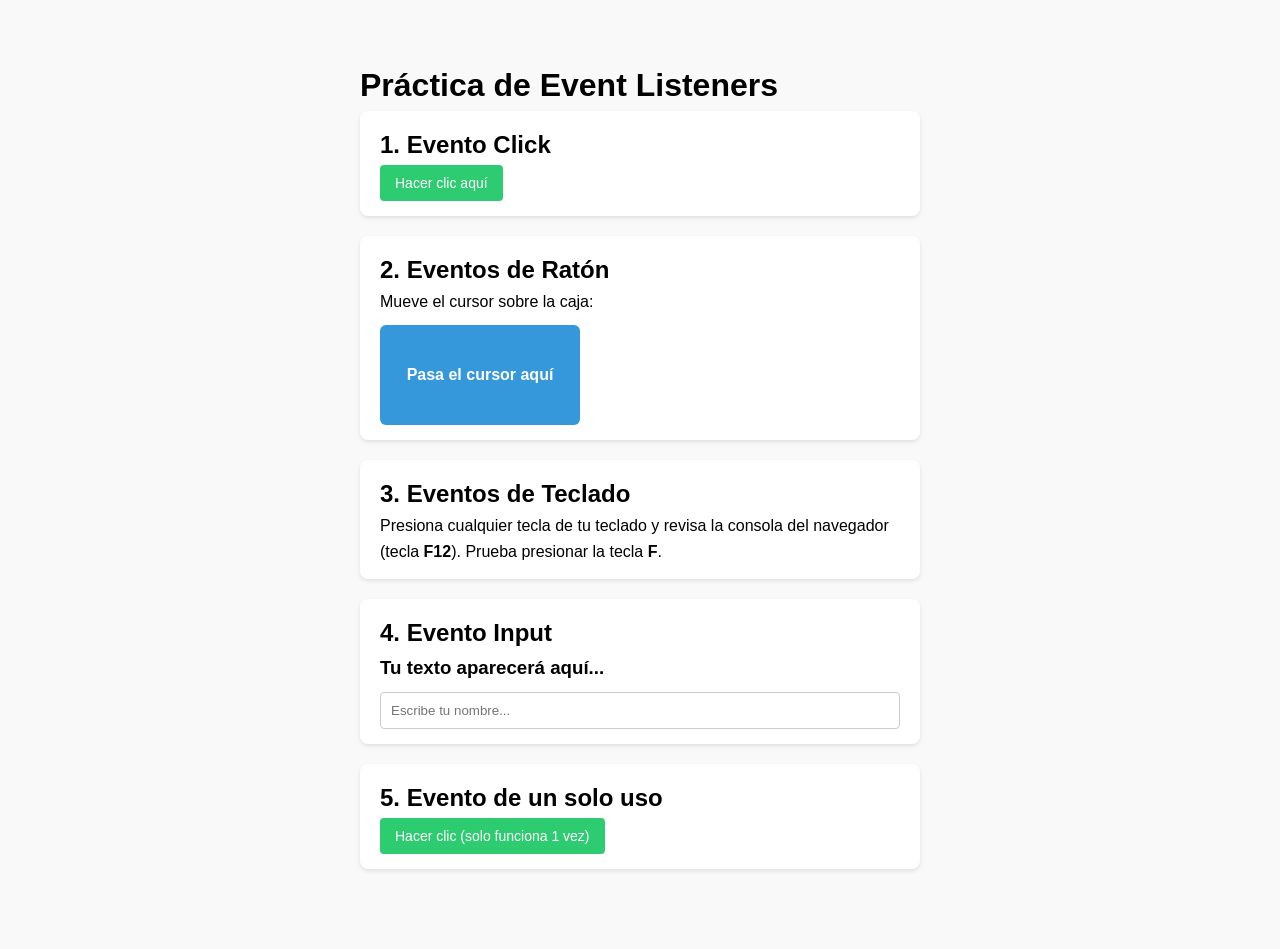
<file: EventListeners/index.html>
<!DOCTYPE html>
<html lang="en">
<head>
    <meta charset="UTF-8">
    <meta name="viewport" content="width=device-width, initial-scale=1.0">
    <title>Práctica de EventListeners en JavaScript</title>
    <link rel="stylesheet" href="estilos.css">
</head>
<body>
    <h1>Práctica de Event Listeners</h1>

  <!-- Bloque 1: Clic con alerta/acción -->
  <section>
    <h2>1. Evento Click</h2>
    <button id="myButton">Hacer clic aquí</button>
  </section>


  <!-- Bloque 2: Raton (mouseover/mouseout) -->
  <section>
    <h2>2. Eventos de Ratón</h2>
    <p>Mueve el cursor sobre la caja:</p>
    <div id="boxElement">Pasa el cursor aquí</div>
  </section>


  <!-- Bloque 3: Teclado (keydown) -->
  <section>
    <h2>3. Eventos de Teclado</h2>
    <p>Presiona cualquier tecla de tu teclado y revisa la consola del navegador (tecla <strong>F12</strong>). Prueba presionar la tecla <strong>F</strong>.</p>
  </section>


  <!-- Bloque 4: Input en tiempo real -->
  <section>
    <h2>4. Evento Input</h2>
    <h3 id="greetingHeading">Tu texto aparecerá aquí...</h3>
    <input type="text" id="usernameInput" placeholder="Escribe tu nombre...">
  </section>


  <!-- Bloque 5: Ejecución única ({ once: true }) -->
  <section>
    <h2>5. Evento de un solo uso</h2>
    <button id="singleButton">Hacer clic (solo funciona 1 vez)</button>
  </section>

     <script src="script.js" defer></script>
<script src="script.js" defer></script>
</body>
</html>
</file>
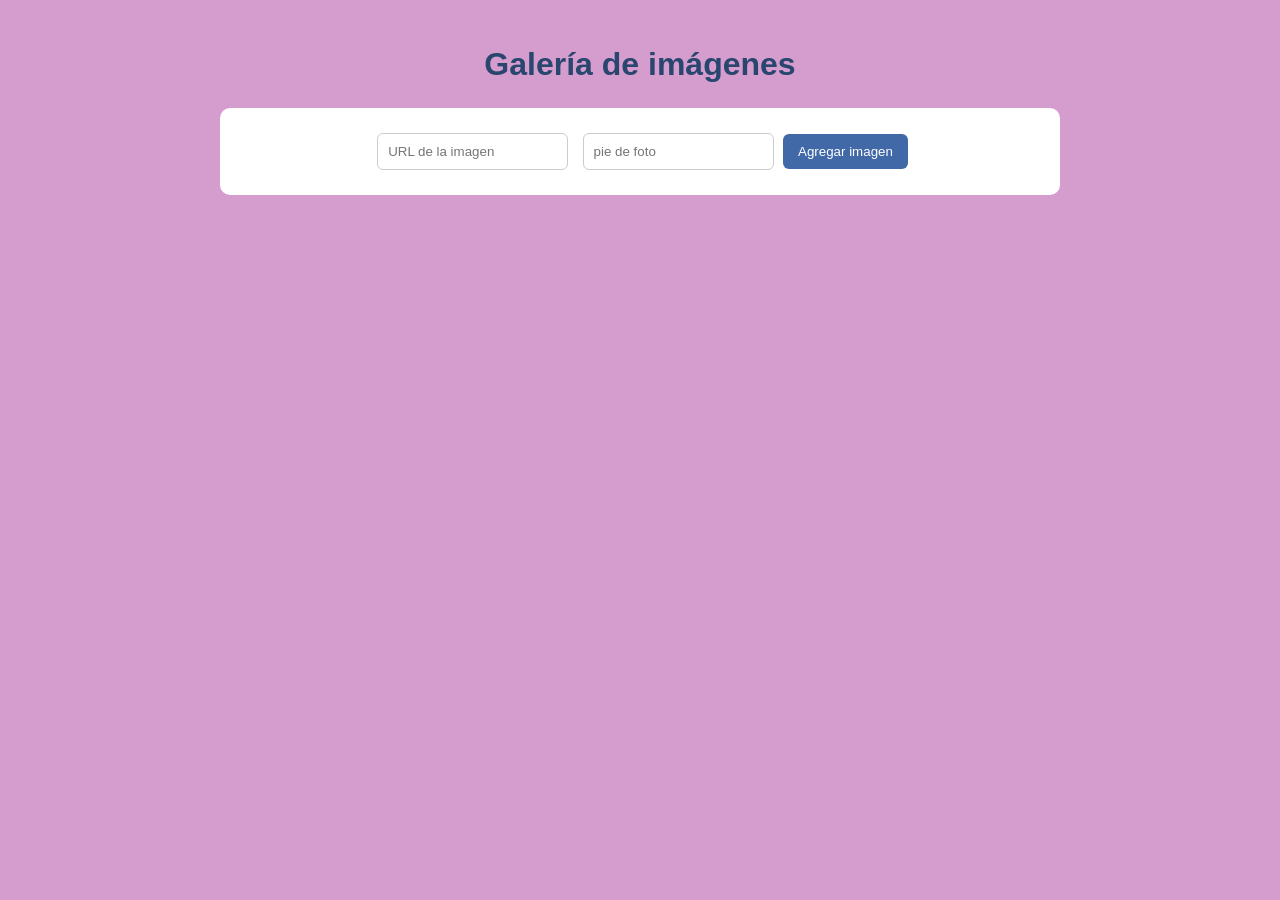
<file: galeriaimagenesjaneth510/index.html>
<!DOCTYPE html>
<html lang="es">
<head>
    <meta charset="UTF-8">
    <title>Galería Dinámica</title>
    <link rel="stylesheet" href="css/estilos.css">
</head>
<body>

    <h1>Galería de imágenes</h1>

    
    <div class="formulario">
        <input type="text" id="imagenURL" placeholder="URL de la imagen">
        <input type="text" id="pieFoto" placeholder="pie de foto">
        <button onclick="agregaImagen()">Agregar imagen</button>
    </div>

    
    <div id="galeriaImagenes">
        
    </div>

    <script src="js/script.js"></script>
</body>
</html>
</file>
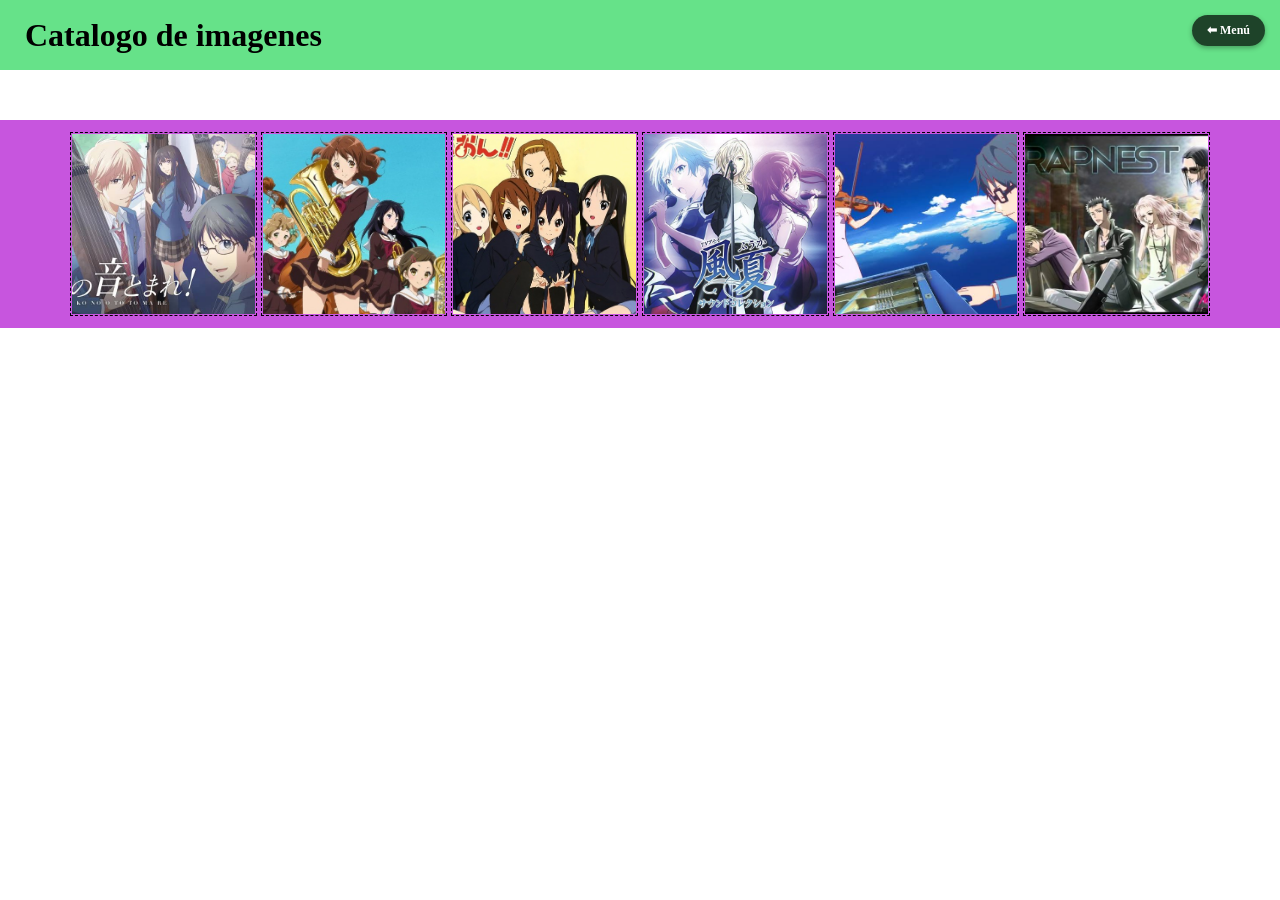
<file: practicahtmlcssyflexbox/index.html>
<!DOCTYPE html>
<html lang="en">
<head>
    <meta charset="UTF-8">
    <meta name="viewport" content="width=device-width, initial-scale=1.0">
    <title>Catálogo-de-imágenes</title>
    <link rel="stylesheet" href="style.css">
</head>
<body>

     <a href="../index.html" class="btn-volver">⬅ Menú</a>
    <header>Catalogo de imagenes</header>
    <section>
        <article>
            <img src="imagenes/ima1.jpg" alt="Imagen 1">
            <img src="imagenes/ima2.jpg" alt="Imagen 2">
            <img src="imagenes/ima3.jpg" alt="Imagen 3">
            <img src="imagenes/ima4.jpg" alt="Imagen 4">
            <img src="imagenes/ima5.jpg" alt="Imagen 5">
            <img src="imagenes/ima6.jpg" alt="Imagen 6">
        </article>
    </section>
</body>
</html>
</file>
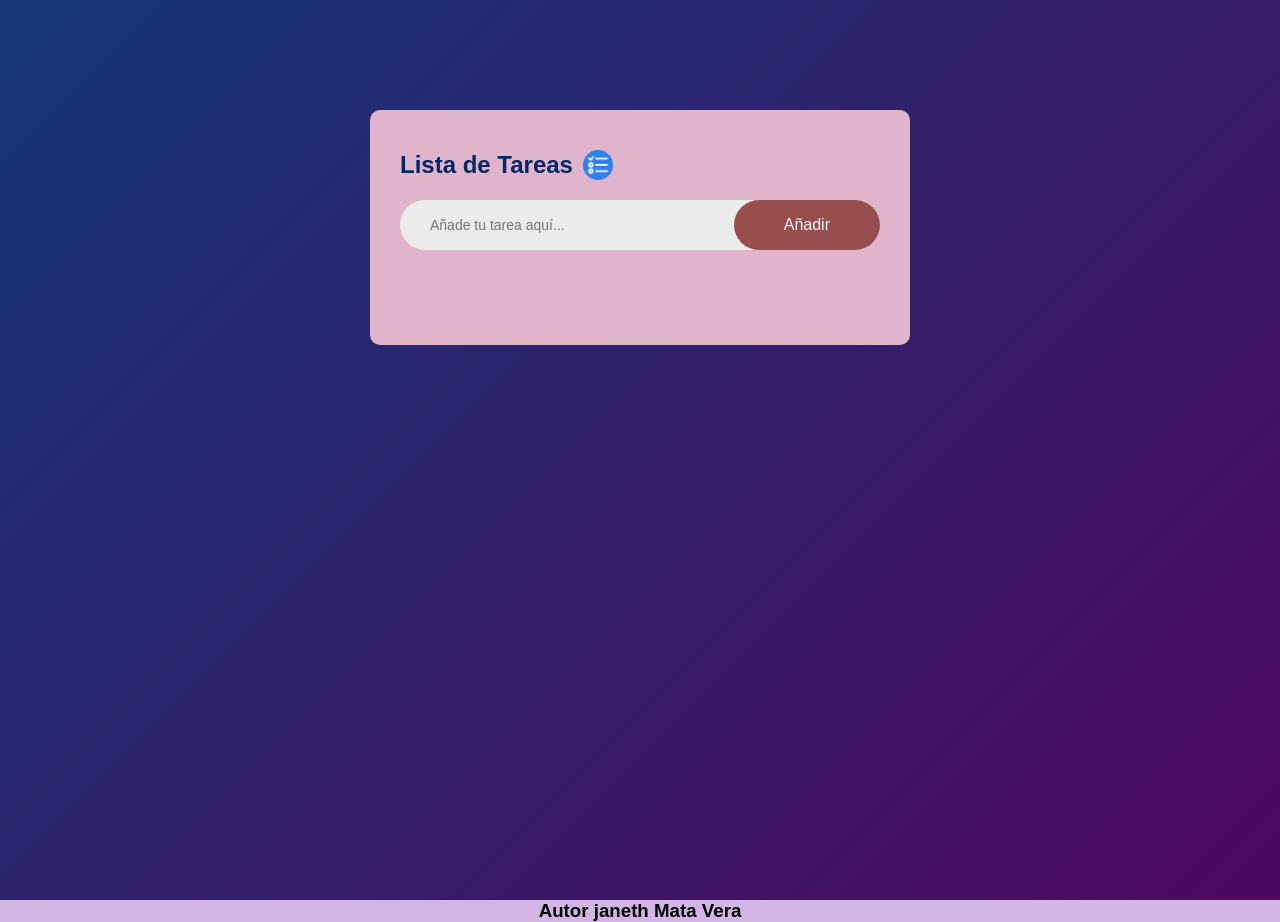
<file: todoappjaneth/index.html>
<!DOCTYPE html>
<html lang="en">
<head>
    <meta charset="UTF-8">
    <meta name="viewport" content="width=device-width, initial-scale=1.0">
    <title>Todo List App - Practica de Laboratorio</title>
    <link rel="stylesheet" href="estilos.css">
</head>
<body>
    <div class="container">
        <div class="to-do-app">
            <h2> Lista de Tareas <img src="img/ico1.png" alt="Icono de tareas"></h2>
            <div class="row">
                <input type="text" id="input-box" placeholder="Añade tu tarea aquí...">
                <button onclick="addTask()">Añadir</button>
            </div>
            <ul id="list-container">
                 <!-- las tareas agregadas inámicas mediante Java script apareceraán aquí-->
            </ul>

        </div>

    </div>

    <h3>Autor janeth Mata Vera </h3>
     
    <script src="script.js"> </script>
</body>
</html>
</file>
<file: EventListeners/estilos.css>
* {
    margin: 0;
    padding: 0;
    box-sizing: border-box;
    font-family: Arial, sans-serif;
}

body {
    font-family: Arial, sans-serif;
    max-width: 600px;
    margin: 40px auto;
    padding: 20px;
    line-height: 1.6;
    background-color: #f9f9f9;
}

section {
    background: white;
    margin-bottom: 20px;
    padding: 15px 20px;
    border-radius: 8px;
    box-shadow: 0 2px 4px rgba(0, 0, 0, 0.1);
}

#boxElement {
    width: 200px;
    height: 100px;
    background-color: #3498db;
    color: white;
    display: flex;
    align-items: center;
    justify-content: center;
    margin-top: 10px;
    border-radius: 6px;
    font-weight: bold;
    user-select: none;
}

input[type="text"] {
    padding: 10px;
    width: 100%;
    box-sizing: border-box;
    margin-top: 10px;
    border: 1px solid #ccc;
    border-radius: 4px;
}

button {
    padding: 10px 15px;
    background-color: #2ecc71;
    color: white;
    border: none;
    border-radius: 4px;
    cursor: pointer;
    font-size: 14px;
}

button:hover {
    background-color: #27ae60;
}
</file>
<file: galeriaimagenesjaneth510/css/estilos.css>
body {
    font-family: Arial, sans-serif;
    background-color: #d59cce;
    margin: 0;
    padding: 25px;
    color: #2f2d2d;
}


h1 {
    text-align: center;
    color: #29466e;
    margin-bottom: 25px;
}


.formulario {
    text-align: center;
    background-color: white;
    padding: 20px;
    margin: 0 auto 30px;
    border-radius: 10px;
    max-width: 800px;
}


input {
    padding: 10px;
    margin: 5px;
    border: 1px solid #ccc;
    border-radius: 6px;
}


button {
    padding: 10px 15px;
    background-color: #4169a8;
    color: white;
    border: none;
    border-radius: 6px;
    cursor: pointer;
}

button:hover {
    background-color: #29466e;
}


#galeriaImagenes {
    display: flex;
    flex-wrap: wrap;
    justify-content: center;
    align-items: flex-start;
    gap: 20px;
}


#galeriaImagenes div {
    width: 220px;
    padding: 10px;
    background-color: white;
    border-radius: 10px;
    box-shadow: 0 3px 8px #ddd;
}


#galeriaImagenes img {
    width: 220px;
    height: 180px;
    object-fit: cover;
    border-radius: 7px;
}


#galeriaImagenes p {
    text-align: center;
    color: #29466e;
    margin-bottom: 5px;
}

#galeriaImagenes img {
    transition: transform 0.3s;
}

#galeriaImagenes img:hover {
    transform: scale(1.05);
}
</file>
<file: practicahtmlcssyflexbox/style.css>
body{
  margin:0px;
  padding:0px;
  font-family:Verdana, serif;
}

/* Estilos externos para el botón flotante "Menú" (HTML limpio) */
.btn-volver {
    position: fixed;
    top: 15px;
    right: 15px; /* Lo ponemos a la derecha para que no choque con el texto de tu header */
    background-color: rgba(0, 0, 0, 0.7);
    color: white;
    text-decoration: none;
    padding: 8px 15px;
    border-radius: 20px;
    font-size: 12px;
    font-weight: bold;
    z-index: 10000;
    box-shadow: 0 2px 5px rgba(0,0,0,0.3);
    transition: background 0.3s;
}
.btn-volver:hover { 
    background-color: #000; 
}

header{
    height: 70px;
    line-height: 70px;
    padding-left:25px;
    background-color: #66e289;
    font-size:2rem;
    font-weight: bold;
    margin-bottom:50px;
}

section{
    background-color: #c755de;
}

article{
    display:flex;
    /* Cambiado a wrap para permitir que las imágenes bajen en pantallas angostas */
    flex-wrap: wrap; 
    justify-content: center;
    padding: 10px; /* Un pequeño colchón para las fotos */
}

img{
    border:dashed 1px #000000;
    margin: 2px;
    padding:1px;
    width: 14.5%; /* Se mantiene perfecto para ver las 6 en fila en la computadora */
    height: auto;
    object-fit: cover;
}

/* --- REGLAS ADAPTABLES PARA EL CELULAR VERTICAL --- */
@media (max-width: 768px) {
    header {
        font-size: 1.5rem; /* Ajusta el texto del título para que quepa bien en el celular */
        padding-right: 90px; /* Evita que el texto choque con el botón de menú */
    }

    img {
        /* En el celular vertical, acomoda las imágenes en 2 columnas muy ordenadas (3 filas de 2) */
        width: calc(50% - 6px); 
        margin: 3px;
    }
}
</file>
<file: todoappjaneth/estilos.css>
*{
margin: 0;
padding: 0;
font-family: 'Poppins', sans-serif, system-ui;
box-sizing: border-box;
}


body {
    background-color: #97598d;
}
/* Fondo de la página en gradiente */
.container {
width: 100%;
min-height: 100vh;
background: linear-gradient(135deg, #153677, #4e085f);
padding: 10px;
}
/* Tarjeta central de la aplicación */
.to-do-app {
width: 100%;
max-width: 540px;
background: #e0b5cb;
margin: 100px auto 20px;
padding: 40px 30px 70px;
border-radius: 10px;
}


/* Encabezado */
.to-do-app h2 {
color: #002765;
display: flex;
align-items: center;
margin-bottom: 20px;
}
.to-do-app h2 img {
width: 30px;
margin-left: 10px;
}
/* Campo de entrada y botón */
.row {
display: flex;
flex-wrap: wrap;
align-items: center;
justify-content: space-between;
background: #ebebeb;
border-radius: 30px;
padding-left: 20px;
margin-bottom: 25px;
}
input {
flex: 1;
min-width: 0;
border: none;
outline: none;
background: transparent;
padding: 10px;
font-size: 14px;
}
button {
border: none;
outline: none;
padding: 16px 50px;
background: #964e4e;
color: #f7f4f7;
font-size: 16px;
cursor: pointer;
border-radius: 40px;
}
/* Lista de Tareas */
ul li {
list-style: none;
font-size: 17px;
padding: 12px 40px 12px 50px;
user-select: none;
cursor: pointer;
position: relative;
overflow-wrap: anywhere;
}
/* Icono de casilla no marcada mediante seudoelemento ::before */
ul li::before {
content: '';


position: absolute;
height: 28px;
width: 28px;
border-radius: 50%;
background-image: url(img/ico2.png);
background-size: cover;
background-position: center;
top: 12px;
left: 8px;
}
/* Estado de tarea completada */
ul li.checked {
color: #555555;
text-decoration: line-through;
}
/* Icono de casilla marcada */
ul li.checked::before {
background-image: url(img/icomarcado.png);
}
/* Botón de eliminación (Cruz) */
ul li span {
position: absolute;
right: 0;
top: 5px;
width: 40px;
height: 40px;
font-size: 22px;
color: #555555;
line-height: 40px;
text-align: center;
border-radius: 50%;
}
ul li span:hover {
background: #9c7d9c;
}

h3{
    text-align: center;
    color:rgb(0, 0, 0);
    background:#d1b5e4
}

@media (max-width: 480px) {
    .to-do-app {
        margin-top: 40px;
        padding: 30px 20px 50px;
    }

    .row button {
        padding: 14px 28px;
    }
}
</file>
